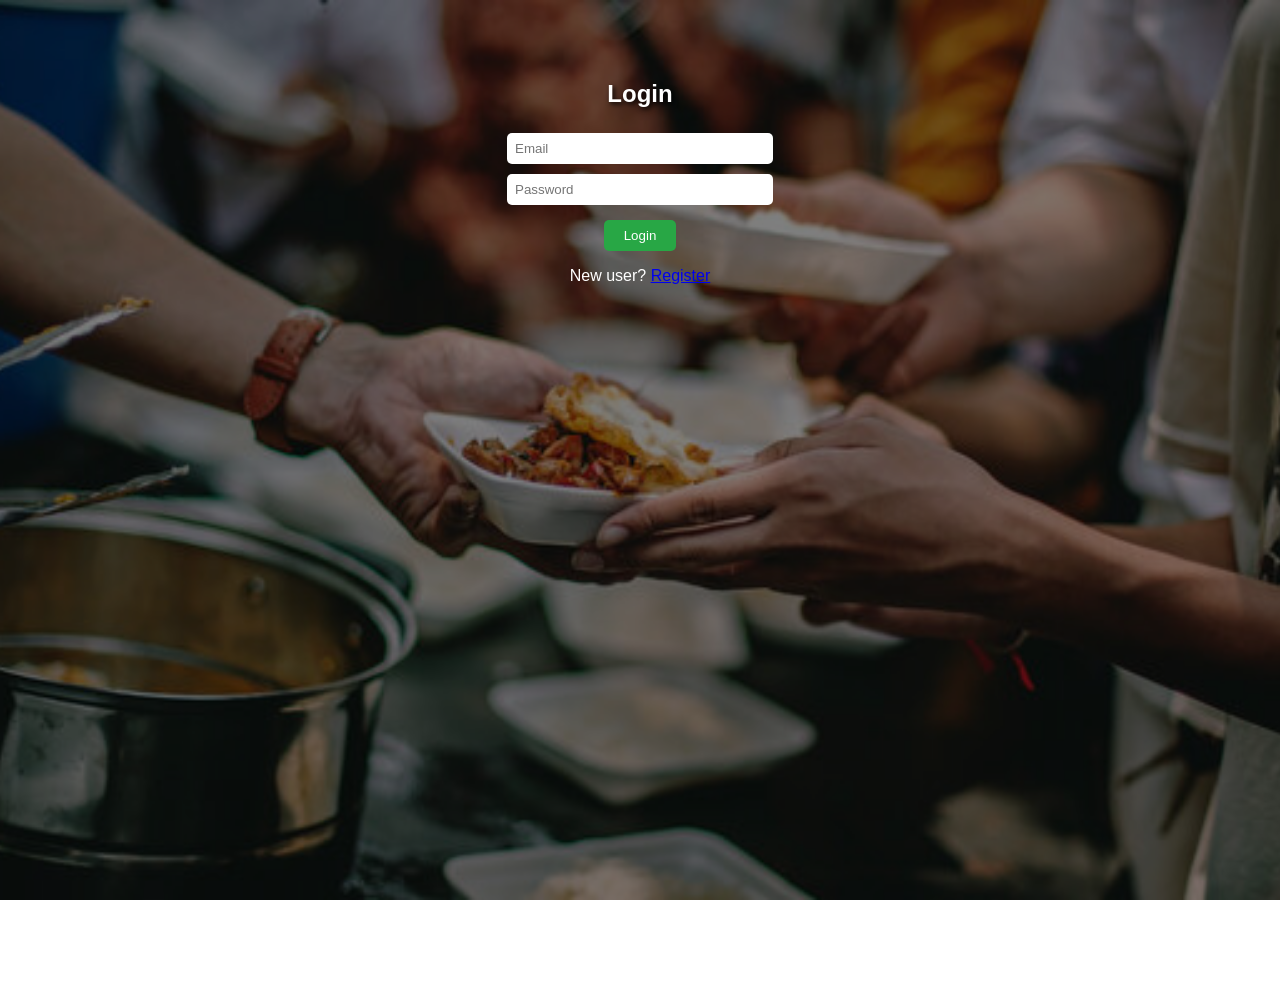
<file: Frontend/auth.html>
<!DOCTYPE html>
<html>
<head>
    <title>Login / Register</title>

    <style>
        body {
            text-align: center;
            margin-top: 80px;
            font-family: Arial;

            /* ⭐ BACKGROUND IMAGE */
            background-image: url("LoginButton.jpg");
            background-size: cover;
            background-position: center;
            background-repeat: no-repeat;
            background-attachment: fixed;

            height: 100vh;
        }

        /* ⭐ DARK OVERLAY */
        body::before {
            content: "";
            position: fixed;
            top: 0;
            left: 0;
            height: 100%;
            width: 100%;
            background: rgba(0,0,0,0.5);
            z-index: -1;
        }

        h2 {
            color: white;
            text-shadow: 2px 2px 5px black;
        }

        input, select {
            width: 250px;
            padding: 8px;
            margin: 5px;
            border-radius: 5px;
            border: none;
        }

        button {
            padding: 8px 20px;
            margin-top: 10px;
            cursor: pointer;
            border-radius: 5px;
            border: none;
            background: #28a745;
            color: white;
        }

        button:hover {
            background: #218838;
        }

        #msg {
            margin-top: 10px;
            font-weight: bold;
            color: yellow;
        }
    </style>
</head>

<body>

<h2 id="title">Login</h2>

<!-- LOGIN FORM -->
<div id="loginForm">
    <input id="email" placeholder="Email"><br>
    <input id="password" type="password" placeholder="Password"><br>
</div>

<!-- REGISTER FORM -->
<div id="registerForm" style="display:none;">
    <input id="name" placeholder="Name"><br>
    <input id="emailReg" placeholder="Email"><br>
    <input id="passwordReg" type="password" placeholder="Password"><br>

    <select id="role">
        <option value="ngo">NGO</option>
        <option value="restaurant">Restaurant</option>
    </select><br>
</div>

<button onclick="submitForm()" id="btn">Login</button>

<p id="msg"></p>

<p style="color:white;">
    New user? <a href="#" onclick="toggle()" class="register-link">Register</a>
</p>

<script>
let isRegister = false;

// 🔁 Toggle Login/Register
function toggle() {
    isRegister = !isRegister;

    document.getElementById("title").innerText = isRegister ? "Register" : "Login";
    document.getElementById("btn").innerText = isRegister ? "Register" : "Login";

    document.getElementById("loginForm").style.display = isRegister ? "none" : "block";
    document.getElementById("registerForm").style.display = isRegister ? "block" : "none";

    document.getElementById("msg").innerText = "";
}

// 🚀 Submit Form
function submitForm() {

    let nameVal = document.getElementById("name").value.trim();

    let emailVal = isRegister
        ? document.getElementById("emailReg").value.trim()
        : document.getElementById("email").value.trim();

    let passwordVal = isRegister
        ? document.getElementById("passwordReg").value.trim()
        : document.getElementById("password").value.trim();

    let roleVal = document.getElementById("role").value;

    if (!emailVal || !passwordVal) {
        document.getElementById("msg").innerText = "Fill Email & Password";
        return;
    }

    // REGISTER
    if (isRegister) {

        if (!nameVal) {
            document.getElementById("msg").innerText = "Enter Name";
            return;
        }

        fetch("http://127.0.0.1:5000/register", {
            method: "POST",
            headers: {"Content-Type": "application/json"},
            body: JSON.stringify({
                name: nameVal,
                email: emailVal,
                password: passwordVal,
                role: roleVal
            })
        })
        .then(res => res.json())
        .then(data => {
            document.getElementById("msg").innerText = data.message;
            setTimeout(() => toggle(), 1000);
        });

    }

    // LOGIN
    else {

        fetch("http://127.0.0.1:5000/login", {
            method: "POST",
            headers: {"Content-Type": "application/json"},
            body: JSON.stringify({
                email: emailVal,
                password: passwordVal
            })
        })
        .then(res => res.json())
        .then(data => {

            document.getElementById("msg").innerText = data.message;

            if (data.message === "Login Success") {
                localStorage.setItem("role", data.role);
                localStorage.setItem("email", emailVal);
                localStorage.setItem("loggedIn", "true");

                window.location.href = "index.html";
            }
        });
    }
}
</script>

</body>
</html>
</file>
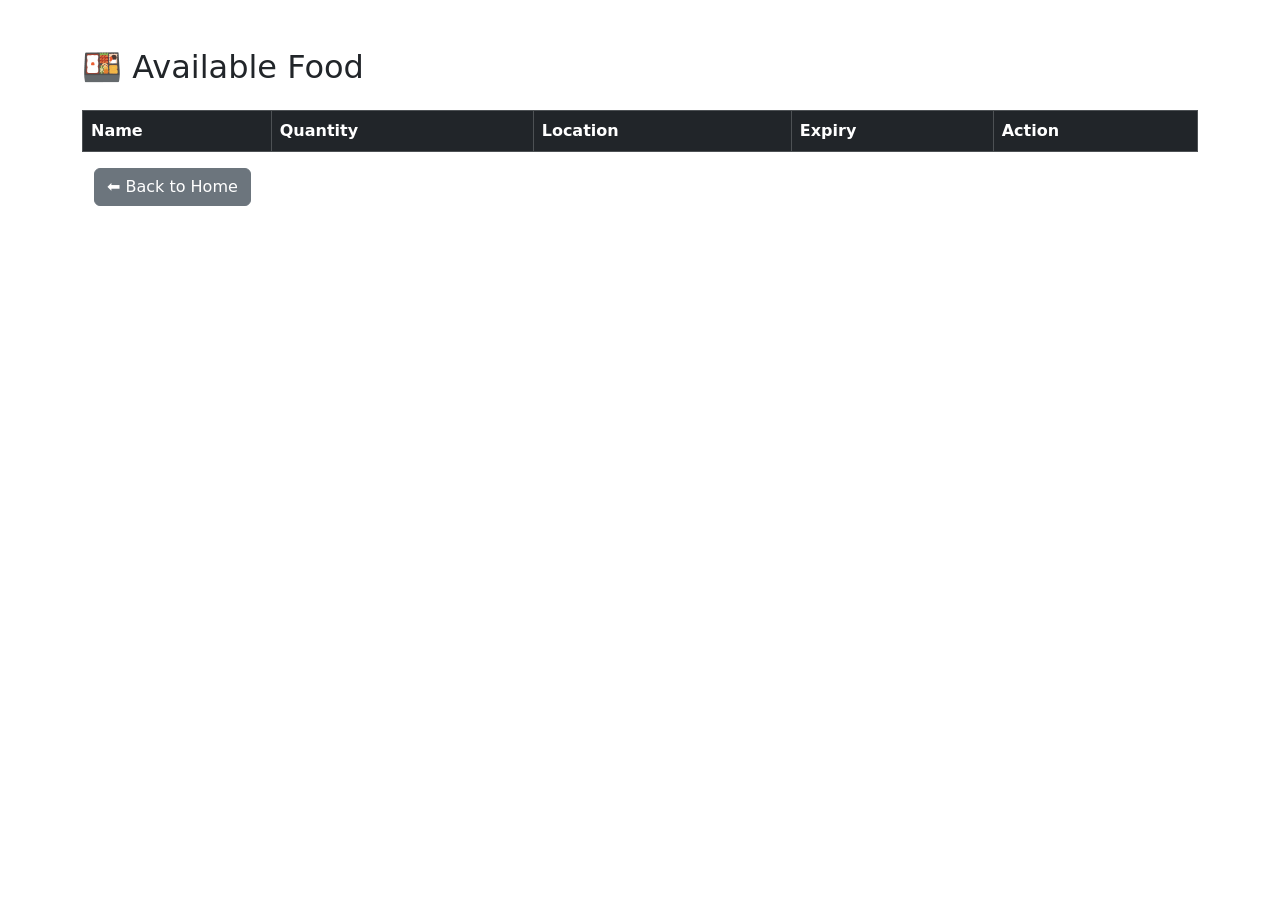
<file: Frontend/food.html>
<!DOCTYPE html>
<html>


<head>

    <title>Available Food</title>

    <!-- Bootstrap -->
    <link href="https://cdn.jsdelivr.net/npm/bootstrap@5.3.0/dist/css/bootstrap.min.css" rel="stylesheet">

    <script>
        async function loadFood() {
            const res = await fetch("http://127.0.0.1:5000/get_food");
            const data = await res.json();

            let table = "";

            data.forEach(food => {
                table += `
                <tr>
                    <td>${food.name}</td>
                    <td>${food.quantity}</td>
                    <td>${food.location}</td>
                    <td>${food.expiry}</td>
                    <td>
                        <button onclick="deliverFood(${food.id})" class="btn btn-success btn-sm">
                            Delivered
                        </button>
                    </td>
                </tr>`;
            });

            document.getElementById("foodTable").innerHTML = table;
        }

        async function deliverFood(id) {
            if (!confirm("Mark this food as delivered?")) return;
            await fetch(`http://127.0.0.1:5000/delete_food/${id}`, {
                method: "DELETE"
            });

            alert("Food Delivered ✅");
            loadFood();
        }

        window.onload = loadFood;
    </script>
</head>

<body class="container mt-5">

    <h2 class="mb-4">🍱 Available Food</h2>

    <table class="table table-bordered table-striped">
        <thead class="table-dark">
            <tr>
                <th>Name</th>
                <th>Quantity</th>
                <th>Location</th>
                <th>Expiry</th>
                <th>Action</th>
            </tr>
        </thead>

        <tbody id="foodTable"></tbody>
    </table>

</body>

<div class="container mt-3">
    <a href="index.html" class="btn btn-secondary">
        ⬅ Back to Home
    </a>
</div>
</html>
</file>
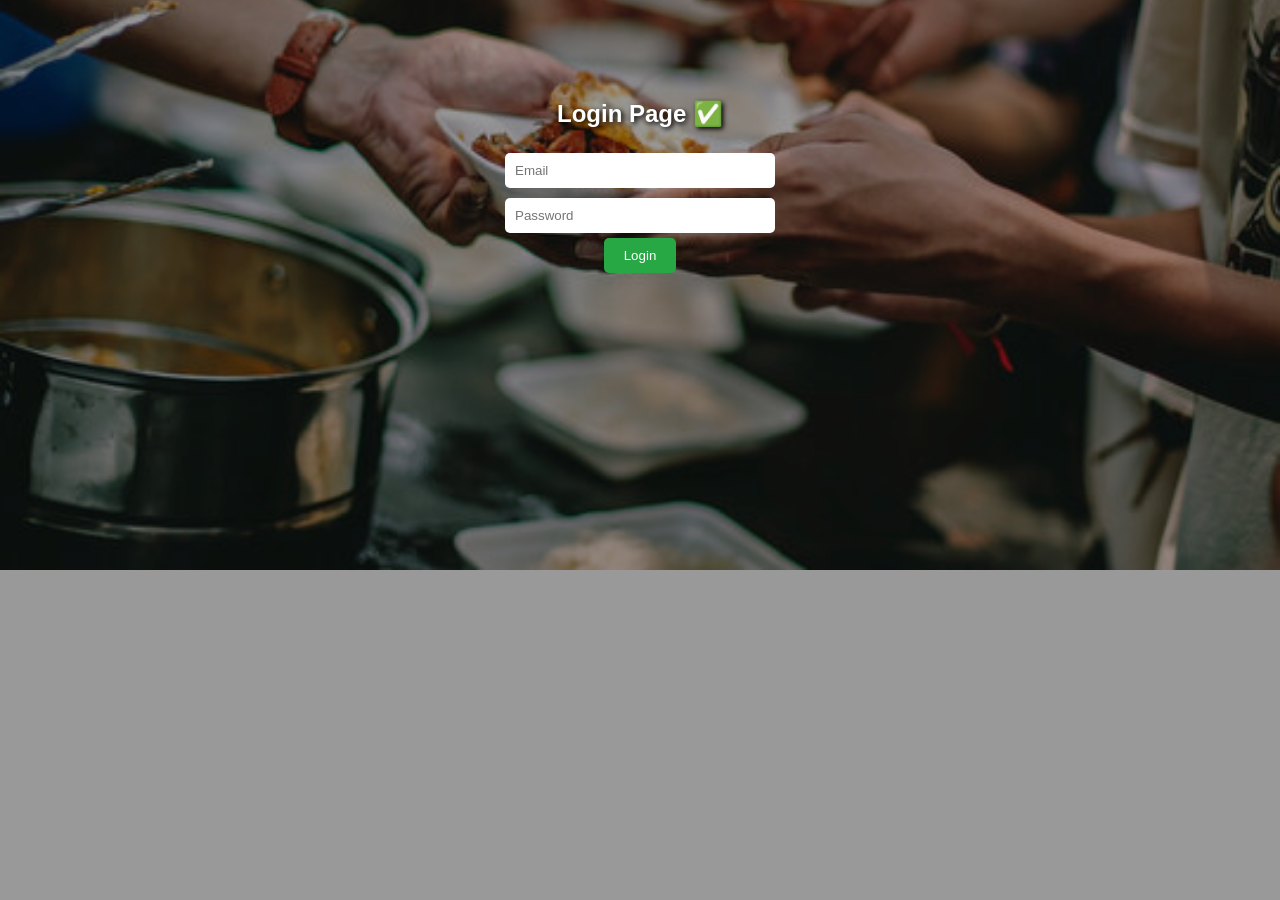
<file: Frontend/login.html>
<!DOCTYPE html>
<html>
<head>
    <title>Login</title>

    <style>
        body {
              
            background-image: url("./LoginButton.jpg");
            background-size: cover;
            background-position: center;
            background-repeat: no-repeat;

            font-family: Arial;
            text-align: center;
            margin-top: 100px;
        }

        h2 {
            color: white;
            text-shadow: 2px 2px 5px black;
        }

        input {
            padding: 10px;
            margin: 5px;
            width: 250px;
            border-radius: 5px;
            border: none;
        }

        button {
            padding: 10px 20px;
            cursor: pointer;
            border-radius: 5px;
            border: none;
            background-color: #28a745;
            color: white;
        }

        button:hover {
            background-color: #218838;
        }

        #msg {
            color: yellow;
            margin-top: 10px;
            font-weight: bold;
        }

        /* Optional dark overlay for readability */
        body::before {
            content: "";
            position: absolute;
            top: 0;
            left: 0;
            height: 100%;
            width: 100%;
            background: rgba(0,0,0,0.4);
            z-index: -1;
        }
    </style>
</head>

<body>

<h2>Login Page ✅</h2>

<input type="email" id="email" placeholder="Email"><br>
<input type="password" id="password" placeholder="Password"><br>

<button onclick="login()">Login</button>

<p id="msg"></p>

<script>
function login() {
    document.getElementById("msg").innerText = "Logging in...";

    fetch("http://127.0.0.1:5000/login", {
        method: "POST",
        headers: {"Content-Type": "application/json"},
        body: JSON.stringify({
            email: document.getElementById("email").value,
            password: document.getElementById("password").value
        })
    })
    .then(res => res.json())
    .then(data => {
        document.getElementById("msg").innerText = data.message;

        if (data.message === "Login Success") {
            localStorage.setItem("role", data.role);
            localStorage.setItem("email", document.getElementById("email").value);
            localStorage.setItem("loggedIn", "true");

            window.location.href = "index.html";
        }
    })
    .catch(err => {
        document.getElementById("msg").innerText = "Error: " + err;
    });
}
</script>

</body>
</html>
</file>
